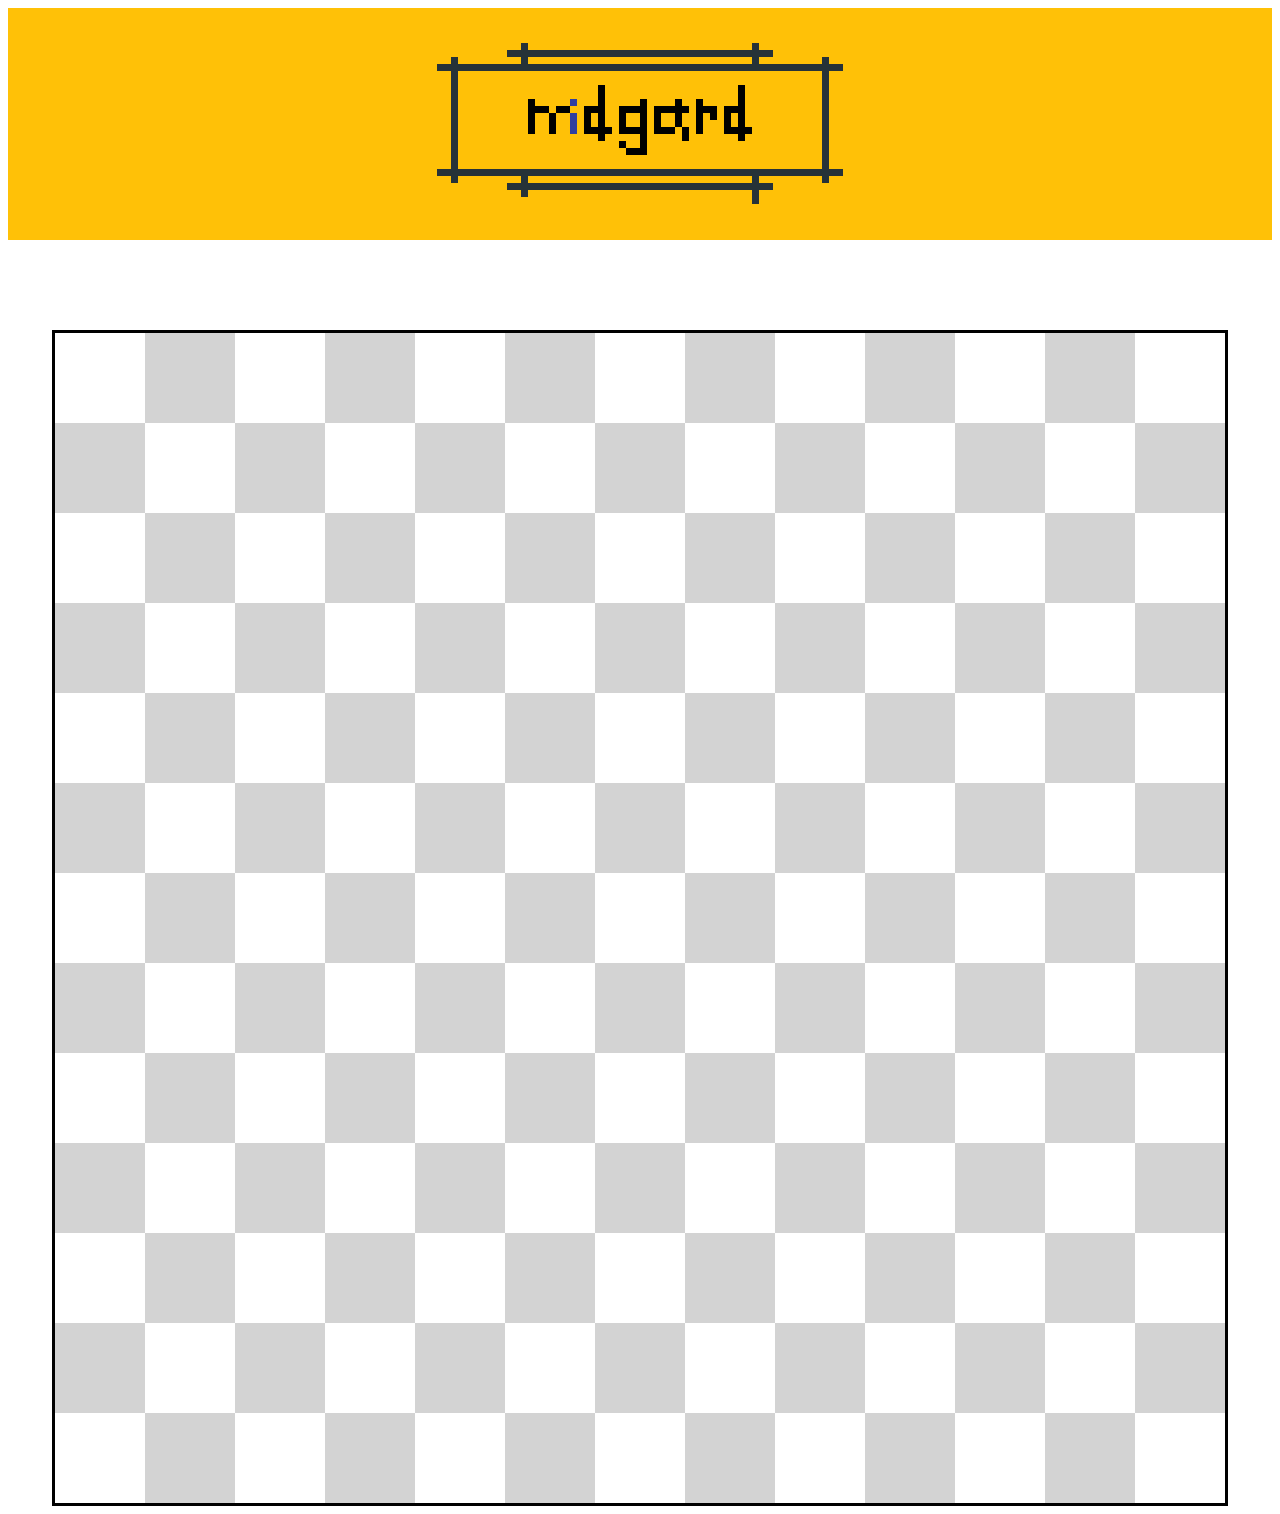
<file: nowagra.html>
<!DOCTYPE html>
<html lang="pl">

<head>
    <meta charset="utf-8" />
    <title>Midgard</title>
    <meta name="description"
        content="Witaj w Midgardzie, poprowadź swoje królestwo, odkrywaj nowe krainy, prowadź wojny i rozwijaj technologie." />
    <meta name="keywords" content="game, pomodoro, trial, simply, castome" />
    <meta http-equiv="x-UA-Compatible" content="IE=edg,chrome=1" />
    <link rel="stylesheet" href="style.css" type="text/css" />
    <link rel="icon" type="image/png" href="img/logo.jpg" alt="Midgard">
</head>

<body>
    <header id="topbar">
        <a href="index.html" title="meni">
            <img src="img/midgar.jpg" width="1050" high="224" /></a>
    </header>
    <div class="szachwnica">
        <div></div>
        <div></div>
        <div></div>
        <div></div>
        <div></div>
        <div></div>
        <div></div>
        <div></div>
        <div></div>
        <div></div>
        <div></div>
        <div></div>
        <div></div>
        <div></div>
        <div></div>
        <div></div>
        <div></div>
        <div></div>
        <div></div>
        <div></div>
        <div></div>
        <div></div>
        <div></div>
        <div></div>
        <div></div>
        <div></div>
        <div></div>
        <div></div>
        <div></div>
        <div></div>
        <div></div>
        <div></div>
        <div></div>
        <div></div>
        <div></div>
        <div></div>
        <div></div>
        <div></div>
        <div></div>
        <div></div>
        <div></div>
        <div></div>
        <div></div>
        <div></div>
        <div></div>
        <div></div>
        <div></div>
        <div></div>
        <div></div>
        <div></div>
        <div></div>
        <div></div>
        <div></div>
        <div></div>
        <div></div>
        <div></div>
        <div></div>
        <div></div>
        <div></div>
        <div></div>
        <div></div>
        <div></div>
        <div></div>
        <div></div>
        <div></div>
        <div></div>
        <div></div>
        <div></div>
        <div></div>
        <div></div>
        <div></div>
        <div></div>
        <div></div>
        <div></div>
        <div></div>
        <div></div>
        <div></div>
        <div></div>
        <div></div>
        <div></div>
        <div></div>
        <div></div>
        <div></div>
        <div></div>
        <div></div>
        <div></div>
        <div></div>
        <div></div>
        <div></div>
        <div></div>
        <div></div>
        <div></div>
        <div></div>
        <div></div>
        <div></div>
        <div></div>
        <div></div>
        <div></div>
        <div></div>
        <div></div>
        <div></div>
        <div></div>
        <div></div>
        <div></div>
        <div></div>
        <div></div>
        <div></div>
        <div></div>
        <div></div>
        <div></div>
        <div></div>
        <div></div>
        <div></div>
        <div></div>
        <div></div>
        <div></div>
        <div></div>
        <div></div>
        <div></div>
        <div></div>
        <div></div>
        <div></div>
        <div></div>
        <div></div>
        <div></div>
        <div></div>
        <div></div>
        <div></div>
        <div></div>
        <div></div>
        <div></div>
        <div></div>
        <div></div>
        <div></div>
        <div></div>
        <div></div>
        <div></div>
        <div></div>
        <div></div>
        <div></div>
        <div></div>
        <div></div>
        <div></div>
        <div></div>
        <div></div>
        <div></div>
        <div></div>
        <div></div>
        <div></div>
        <div></div>
        <div></div>
        <div></div>
        <div></div>
        <div></div>
        <div></div>
        <div></div>
        <div></div>
        <div></div>
        <div></div>
        <div></div>
        <div></div>
        <div></div>
        <div></div>
        <div></div>
        <div></div>
        <div></div>
        <div></div>
        <div></div>
        <div></div>
    </div>
</body>

</html>
</file>
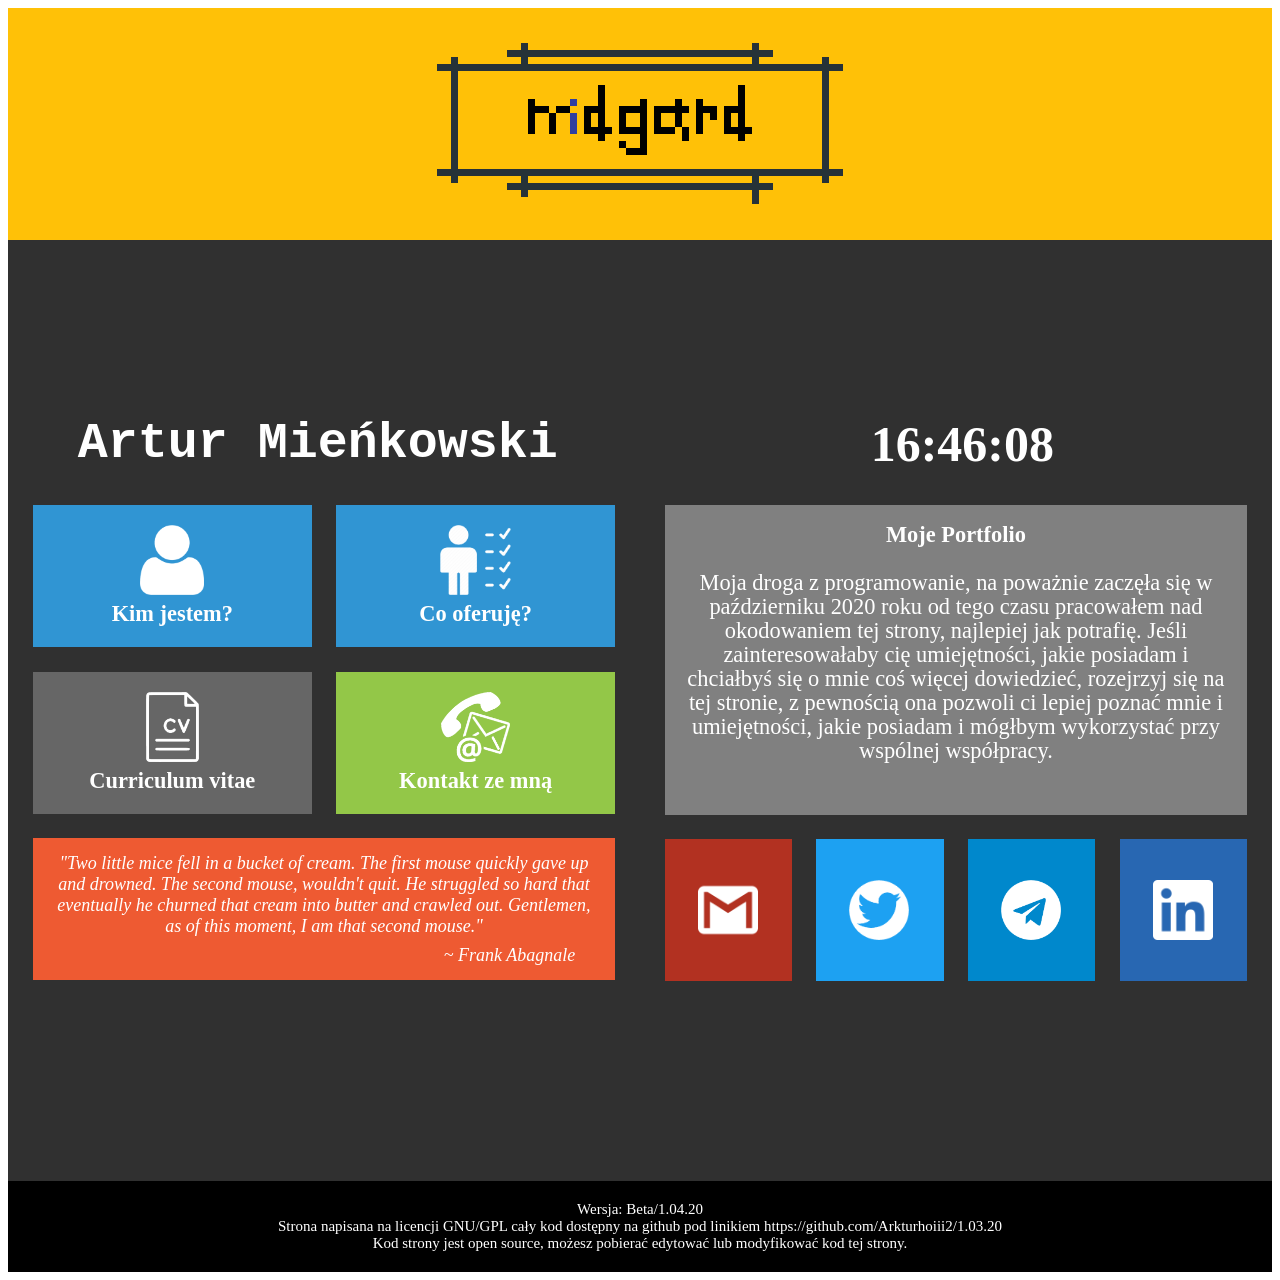
<file: oautorze.html>
<!DOCTYPE html>
<html lang="pl">

<head>
    <meta charset="utf-8" />
    <title>Midgard</title>
    <meta name="description"
        content="Witaj w Midgardzie, poprowadź swoje królestwo, odkrywaj nowe krainy, prowadź wojny i rozwijaj technologie." />
    <meta name="keywords" content="game, pomodoro, trial, simply, castome" />
    <meta http-equiv="x-UA-Compatible" content="IE=edg,chrome=1" />
    <link rel="stylesheet" href="style.css" type="text/css" />
    <link rel="icon" type="image/png" href="img/logo.jpg" alt="Midgard" />
    <script type="text/javascript" src="timeronly.js"></script>
    <script type="text/javascript" src="kopiuj.js"></script>
</head>

<body onload="odswiezanie();">
    <header id="topbar">
        <a href="index.html" title="meni" ;>
            <img src="img/midgar.jpg" width="1050" high="224" ; /></a>
    </header>
    <article id="oautorze"
        style="color: black; font-family: -apple-system, BlinkMacSystemFont, 'Segoe UI', Roboto, Oxygen, Ubuntu, Cantarell, 'Open Sans', 'Helvetica;">
        <div class="przerwablack"></div>
        <div id="container" ;>
            <div class="rectangle" ;>
                <div id="logo" ;>Artur Mieńkowski</div>
                <div id="zegar2" ;>
                    <div id="zegareko">
                        <script type="text/javascript"></script>
                    </div>
                </div>
                <div class="clear" ;></div>
            </div>
            <div class="square" ;>
                <div class="title1" ;>
                    <a href="kimjestem.html" class="titlelink">
                        <img src="png/user.png" style="height: 70px; wight: 60px; margin-top: 20px;" /><br /><b>Kim
                            jestem?</b>
                    </a>
                </div>
                <div class="title1" ;>
                    <a href="cooferuje.html" class="titlelink">
                        <img src="png/oferta.png" style="height: 70px; wight: 60px; margin-top: 20px;" /><br /><b>Co
                            oferuję?</b>
                    </a>
                </div>
                <div id="title2" ;>
                    <a href="cv.html" class="titlelink">
                        <img src="png/cv.png" style="height: 70px; wight: 60px; margin-top: 20px;" /><br /><b>Curriculum
                            vitae</b>
                    </a>
                </div>
                <div id="title3" ;>
                    <a href="kontakt.html" class="titlelink">
                        <img src="png/contact.png"
                            style="height: 70px; wight: 60px; margin-top: 20px;" /><br /><b>Kontakt ze mną</b>
                    </a>
                </div>
                <div id="title4" ;>
                    <p id="cytat"><i>"Two little mice fell in a bucket of cream. The first mouse quickly gave up and
                            drowned. The second mouse, wouldn't quit. He struggled so hard that eventually he churned
                            that cream into butter and crawled out. Gentlemen, as of this moment, I am that second
                            mouse." </i></p><i>
                        <p id="cytat1">~ Frank Abagnale</p>
                    </i>
                </div>
            </div>
            <div class="square" ;>
                <div id="title5" ;>
                    <b>Moje Portfolio</b><br /><br />
                    Moja droga z programowanie, na poważnie zaczęła się w październiku 2020 roku od tego czasu
                    pracowałem nad okodowaniem tej strony, najlepiej jak potrafię. Jeśli zainteresowałaby cię
                    umiejętności, jakie posiadam i chciałbyś się o mnie coś więcej dowiedzieć, rozejrzyj się na tej
                    stronie, z pewnością ona pozwoli ci lepiej poznać mnie i umiejętności, jakie posiadam i mógłbym
                    wykorzystać przy wspólnej współpracy.
                </div>
                <div id="ikongm" ;>
                    <a onclick="copy()">
                        <img src="png/gmail.png" style="height: 60px; wight: 70px; padding: 41px 33px" />
                    </a>
                </div>
                <div id="ikontw" ;>
                    <a href="https://twitter.com/home?ref_src=twsrc%5Etfw" data-show-count="false" target="_blank">
                        <img src="png/twiter.png" style="height: 60px; wight: 70px; padding: 41px 33px" />
                    </a>
                </div>
                <div id="ikontl" ;>
                    <a onclick="copytl()">
                        <img src="png/tellegram.png" style="height: 60px; wight: 70px; padding: 41px 33px;" />
                    </a>
                </div>
                <div id="ikonin" ;>
                    <a href="https://www.linkedin.com/in/spek-game-5569291ba/" class="titlelink" target="_blank">
                        <img src="png/linkedin.png" style="height: 60px; wight: 70px; padding: 41px 33px; " />
                    </a>
                </div>
            </div>
            <div class="clear" ;></div>
            <div class="rectangle" ;></div>
        </div>
        <div class="przerwablack" ;></div>
    </article>
    <div id="przerwablack"></div>
    <footer id="footer">
        Wersja: Beta/1.04.20<br />
        Strona napisana na licencji GNU/GPL cały kod dostępny na github pod linikiem <a
            href="https://github.com/Arkturhoiii2/Arkturhoiii2.01.github.io/tree/Arkturhoiii2-patch-1" target="_blank"
            class="linkc">https://github.com/Arkturhoiii2/1.03.20</a><br />
        Kod strony jest open source, możesz pobierać edytować lub modyfikować kod tej strony.
    </footer>
</body>

<html>
</file>
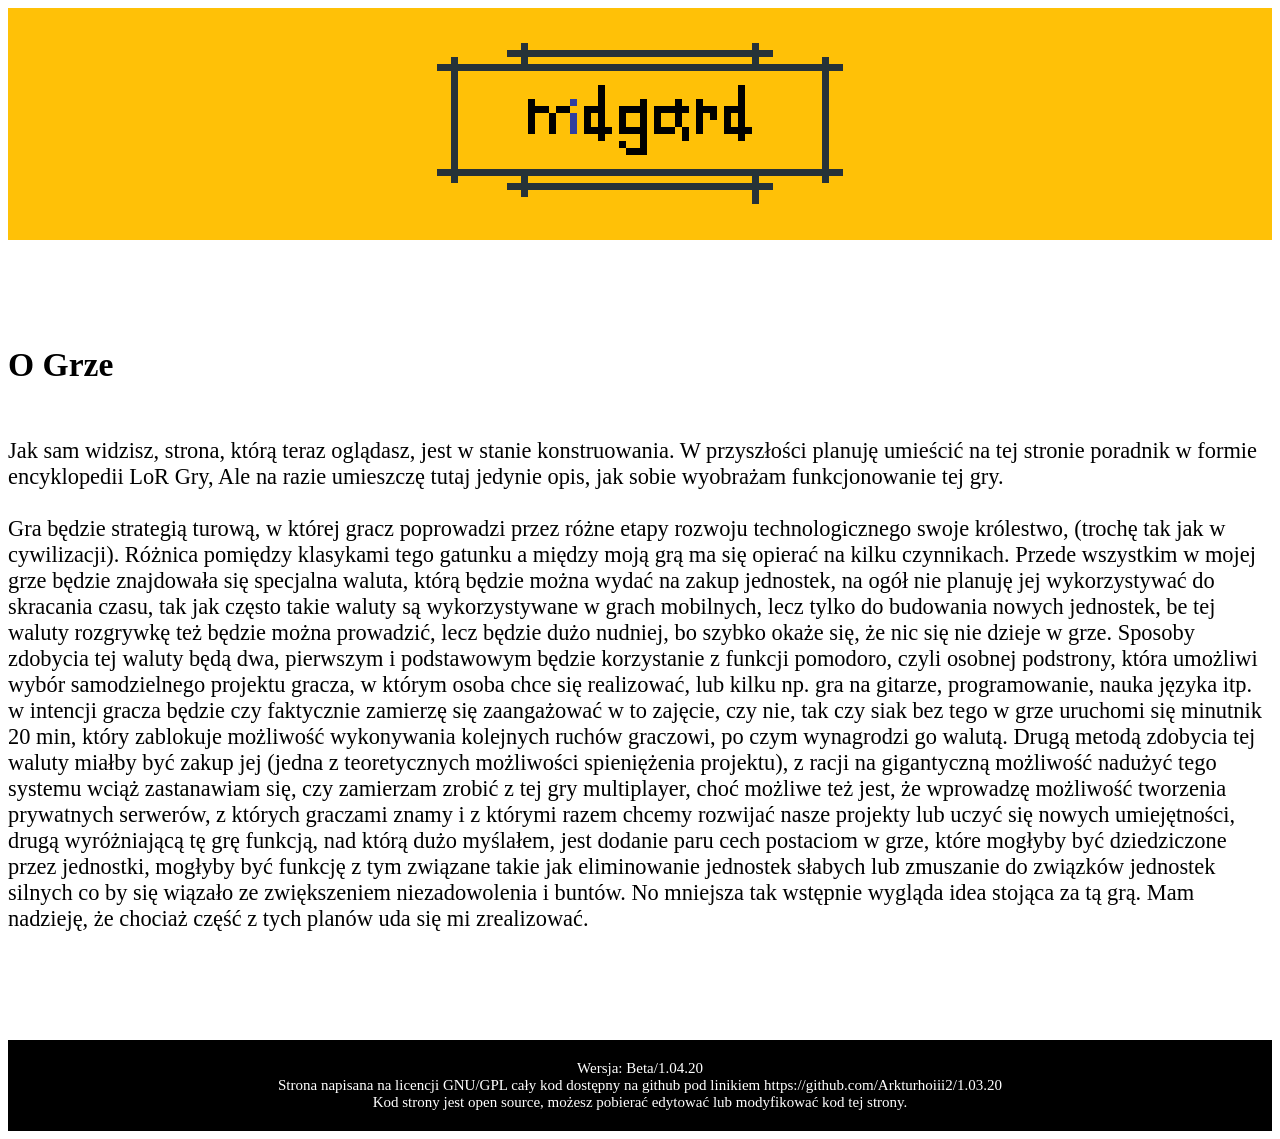
<file: ogrze.html>
<!DOCTYPE html>
<html lang="pl">

<head>
    <meta charset="utf-8" />
    <title>Midgard</title>
    <meta name="description"
        content="Witaj w Midgardzie, poprowadź swoje królestwo, odkrywaj nowe krainy, prowadź wojny i rozwijaj technologie." />
    <meta name="keywords" content="game, pomodoro, trial, simply, castome" />
    <meta http-equiv="x-UA-Compatible" content="IE=edg,chrome=1" />
    <link rel="stylesheet" href="style.css" type="text/css" />
    <link rel="icon" type="image/png" href="img/logo.jpg" alt="Midgard" />
</head>

<body>
    <header id="topbar">
        <a href="index.html" title="meni">
            <img src="img/midgar.jpg" width="1050" high="224" />
        </a>
    </header>

    <article id="ogrze"
        style=" color: black; height: 800px; font-family: -apple-system, BlinkMacSystemFont, 'Segoe UI', Roboto, Oxygen, Ubuntu, Cantarell, 'Open Sans', 'Helvetica; ">
        <br /><br /><br />
        <h1>O Grze</h1><br />
        Jak sam widzisz, strona, którą teraz oglądasz, jest w stanie konstruowania. W przyszłości planuję umieścić na
        tej
        stronie poradnik w formie encyklopedii LoR Gry, Ale na razie umieszczę tutaj jedynie opis, jak sobie wyobrażam
        funkcjonowanie tej gry.
        <br /><br />
        Gra będzie strategią turową, w której gracz poprowadzi przez różne etapy rozwoju technologicznego swoje
        królestwo,
        (trochę tak jak w cywilizacji). Różnica pomiędzy klasykami tego gatunku a między moją grą ma się opierać na
        kilku
        czynnikach. Przede wszystkim w mojej grze będzie znajdowała się specjalna waluta, którą będzie można wydać na
        zakup
        jednostek, na ogół nie planuję jej wykorzystywać do skracania czasu, tak jak często takie waluty są
        wykorzystywane w
        grach mobilnych, lecz tylko do budowania nowych jednostek, be tej waluty rozgrywkę też będzie można prowadzić,
        lecz
        będzie dużo nudniej, bo szybko okaże się, że nic się nie dzieje w grze. Sposoby zdobycia tej waluty będą dwa,
        pierwszym i podstawowym będzie korzystanie z funkcji pomodoro, czyli osobnej podstrony, która umożliwi wybór
        samodzielnego projektu gracza, w którym osoba chce się realizować, lub kilku np. gra na gitarze, programowanie,
        nauka języka itp. w intencji gracza będzie czy faktycznie zamierzę się zaangażować w to zajęcie, czy nie, tak
        czy
        siak bez tego w grze uruchomi się minutnik 20 min, który zablokuje możliwość wykonywania kolejnych ruchów
        graczowi,
        po czym wynagrodzi go walutą. Drugą metodą zdobycia tej waluty miałby być zakup jej (jedna z teoretycznych
        możliwości spieniężenia projektu), z racji na gigantyczną możliwość nadużyć tego systemu wciąż zastanawiam się,
        czy
        zamierzam zrobić z tej gry multiplayer, choć możliwe też jest, że wprowadzę możliwość tworzenia prywatnych
        serwerów,
        z których graczami znamy i z którymi razem chcemy rozwijać nasze projekty lub uczyć się nowych umiejętności,
        drugą
        wyróżniającą tę grę funkcją, nad którą dużo myślałem, jest dodanie paru cech postaciom w grze, które mogłyby być
        dziedziczone przez jednostki, mogłyby być funkcję z tym związane takie jak eliminowanie jednostek słabych lub
        zmuszanie do związków jednostek silnych co by się wiązało ze zwiększeniem niezadowolenia i buntów. No mniejsza
        tak
        wstępnie wygląda idea stojąca za tą grą. Mam nadzieję, że chociaż część z tych planów uda się mi zrealizować.
    </article>
    <footer id="footer">
        Wersja: Beta/1.04.20<br />
        Strona napisana na licencji GNU/GPL cały kod dostępny na github pod linikiem <a
            href="https://github.com/Arkturhoiii2/Arkturhoiii2.01.github.io/tree/Arkturhoiii2-patch-1" target="_blank"
            class="linkc">https://github.com/Arkturhoiii2/1.03.20</a><br />
        Kod strony jest open source, możesz pobierać edytować lub modyfikować kod tej strony.
    </footer>
</body>

</html>
</file>
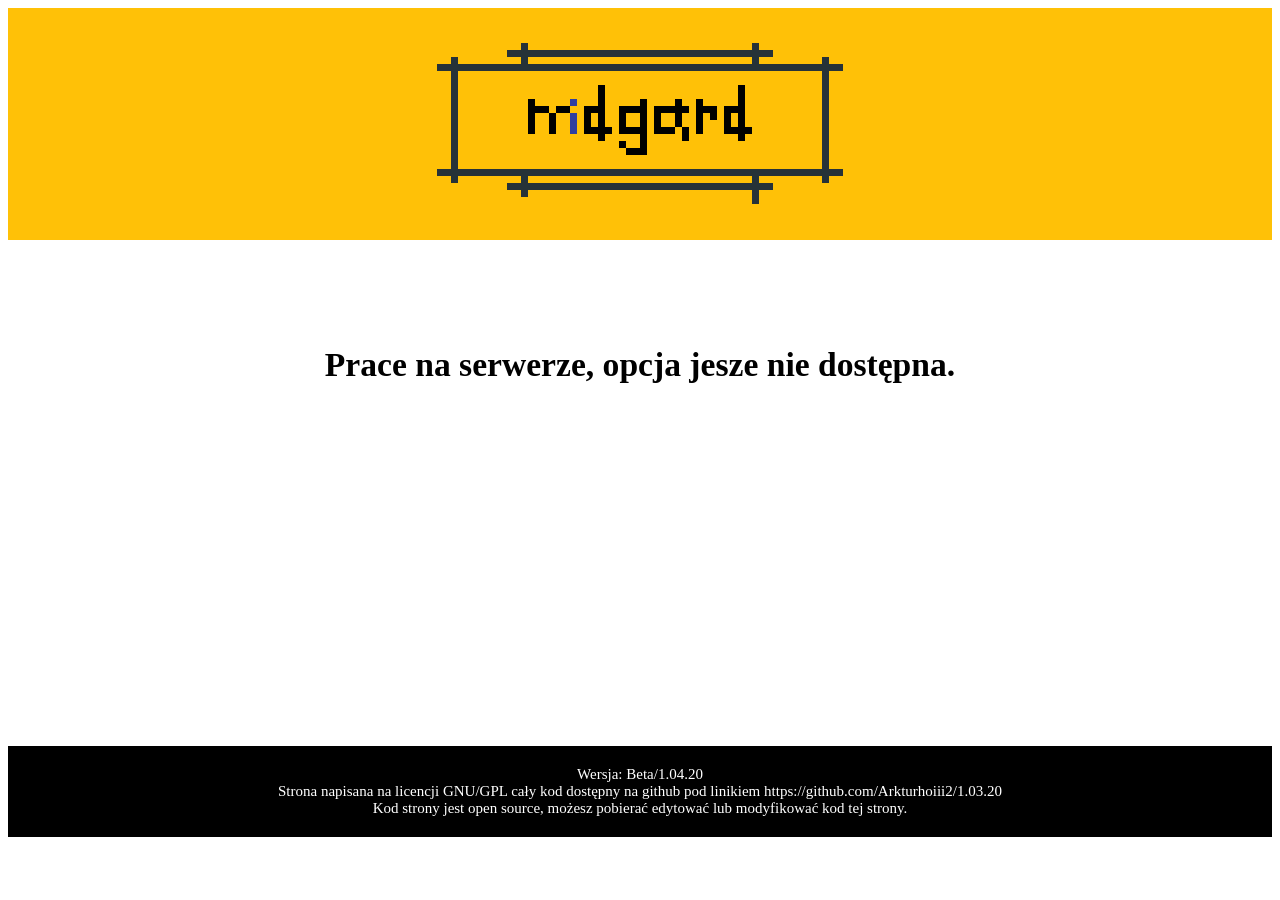
<file: opcje.html>
<!DOCTYPE html>
<html lang="pl">

<head>
    <meta charset="utf-8" />
    <title>Midgard</title>
    <meta name="description"
        content="Witaj w Midgardzie, poprowadź swoje królestwo, odkrywaj nowe krainy, prowadź wojny i rozwijaj technologie." />
    <meta name="keywords" content="game, pomodoro, trial, simply, castome" />
    <meta http-equiv="x-UA-Compatible" content="IE=edg,chrome=1" />
    <link rel="stylesheet" href="style.css" type="text/css" />
    <link rel="icon" type="image/png" href="img/logo.jpg" alt="Midgard" />
</head>

<body>
    <header id="topbar">
        <a href="index.html" title="meni">
            <img src="img/midgar.jpg" width="1050" high="224" /></a>
    </header>
    <br /><br /><br />
    <article style="color: black; text-align: center; height: 400px;">
        <h1>Prace na serwerze, opcja jesze nie dostępna.</h1>
    </article>
    <footer id="footer">
        Wersja: Beta/1.04.20<br />
        Strona napisana na licencji GNU/GPL cały kod dostępny na github pod linikiem <a
            href="https://github.com/Arkturhoiii2/Arkturhoiii2.01.github.io/tree/Arkturhoiii2-patch-1" target="_blank"
            class="linkc">https://github.com/Arkturhoiii2/1.03.20</a><br />
        Kod strony jest open source, możesz pobierać edytować lub modyfikować kod tej strony.
    </footer>
</body>

</html>
</file>
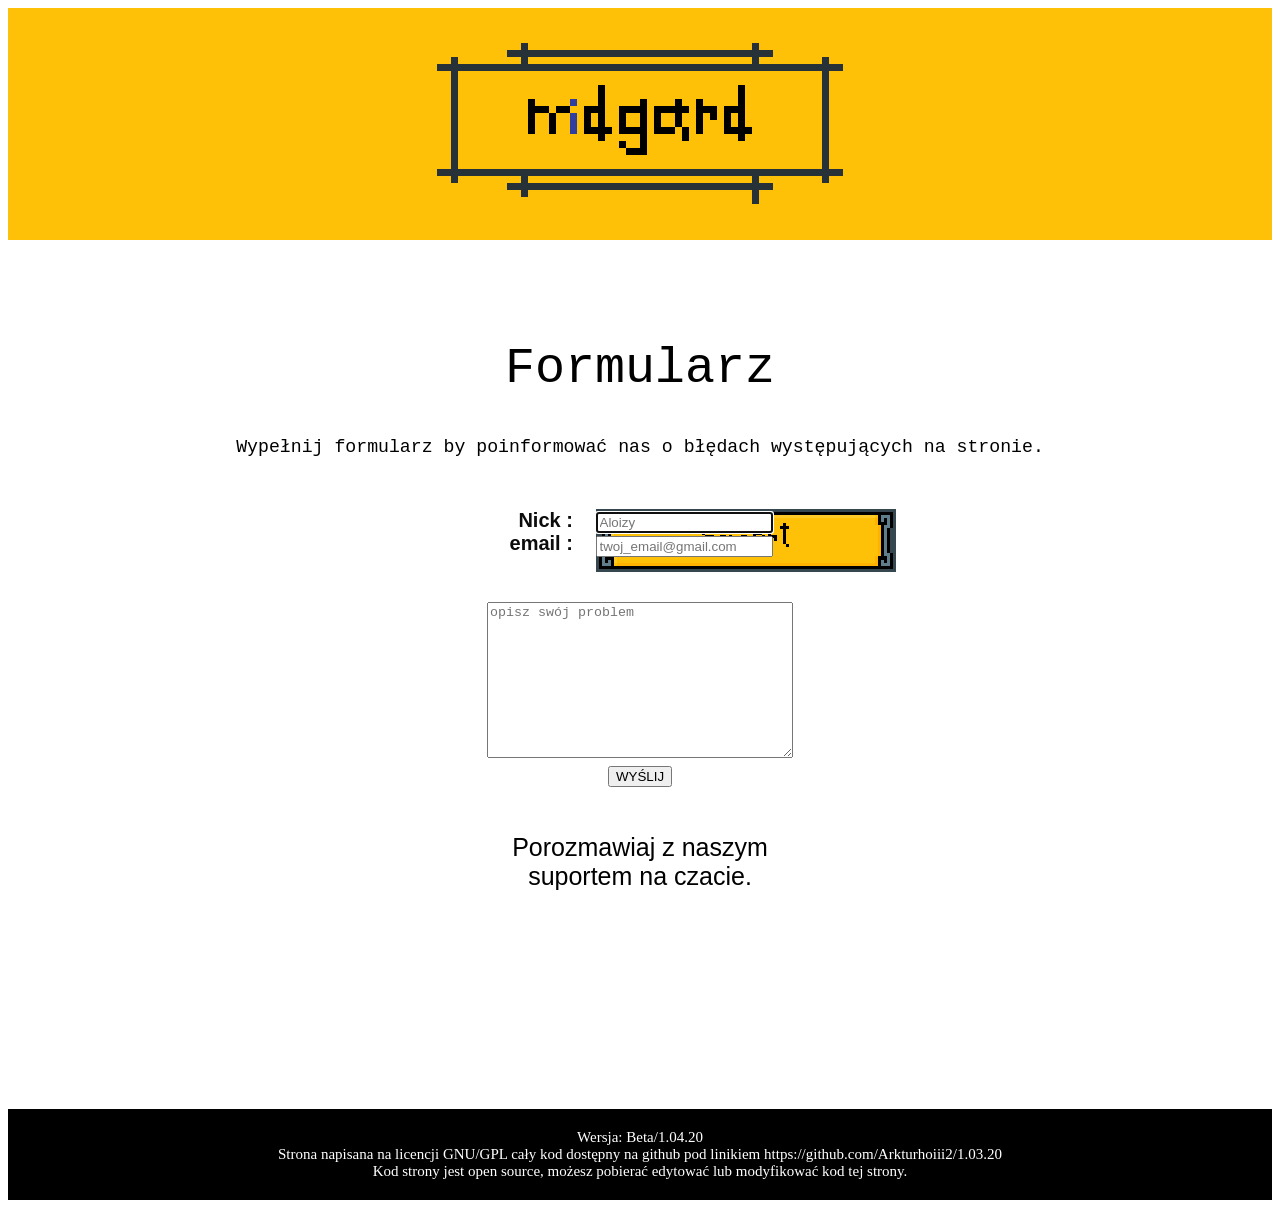
<file: support.html>
<!DOCTYPE html>
<html lang="pl">

<head>
    <meta charset="utf-8" />
    <title>Midgard</title>
    <meta name="description"
        content="Witaj w Midgardzie, poprowadź swoje królestwo, odkrywaj nowe krainy, prowadź wojny i rozwijaj technologie." />
    <meta name="keywords" content="game, pomodoro, trial, simply, castome" />
    <meta http-equiv="x-UA-Compatible" content="IE=edg,chrome=1" />
    <link rel="stylesheet" href="style.css" type="text/css" />
    <link rel="icon" type="image/png" href="img/logo.jpg" alt="Midgard" />
</head>

<body>
    <header id="topbar">
        <a href="index.html" title="meni">
            <img src="img/midgar.jpg" width="1050" high="224" /></a>
    </header>
    <div id="blog1" ;>Formularz </div>
    <div id="blogtitle1" ;>Wypełnij formularz by poinformować nas o błędach występujących na stronie.</div><br /><br />
    <article id="blogtext5" ;>
        <div id="suport1"><b>Nick :<br />email :</b>
        </div>
        <div id="suport2">
            <input name="name" type="text" placeholder="Aloizy" autofocus required /><br />
            <input name="email" type="text" placeholder="twoj_email@gmail.com" required /><br />
        </div>
        <div id="suport3">
            <textarea name="message" type="text" id="message" placeholder="opisz swój problem"></textarea><br />
            <input type="submit" value="WYŚLIJ" class="submit"
                onclick="alert('Opcja tymczasowo niedostępna');" /><br /><br />
        </div>
        <div> <br /><a href="https://www.cleverbot.com/" target="_blank" class="linkb">Porozmawiaj z naszym
                <br />suportem na
                czacie.</a>
        </div>
    </article>
    <footer id="footer">
        Wersja: Beta/1.04.20<br />
        Strona napisana na licencji GNU/GPL cały kod dostępny na github pod linikiem <a
            href="https://github.com/Arkturhoiii2/Arkturhoiii2.01.github.io/tree/Arkturhoiii2-patch-1" target="_blank"
            class="linkc">https://github.com/Arkturhoiii2/1.03.20</a><br />
        Kod strony jest open source, możesz pobierać edytować lub modyfikować kod tej strony.
    </footer>
</body>

</html>
</file>
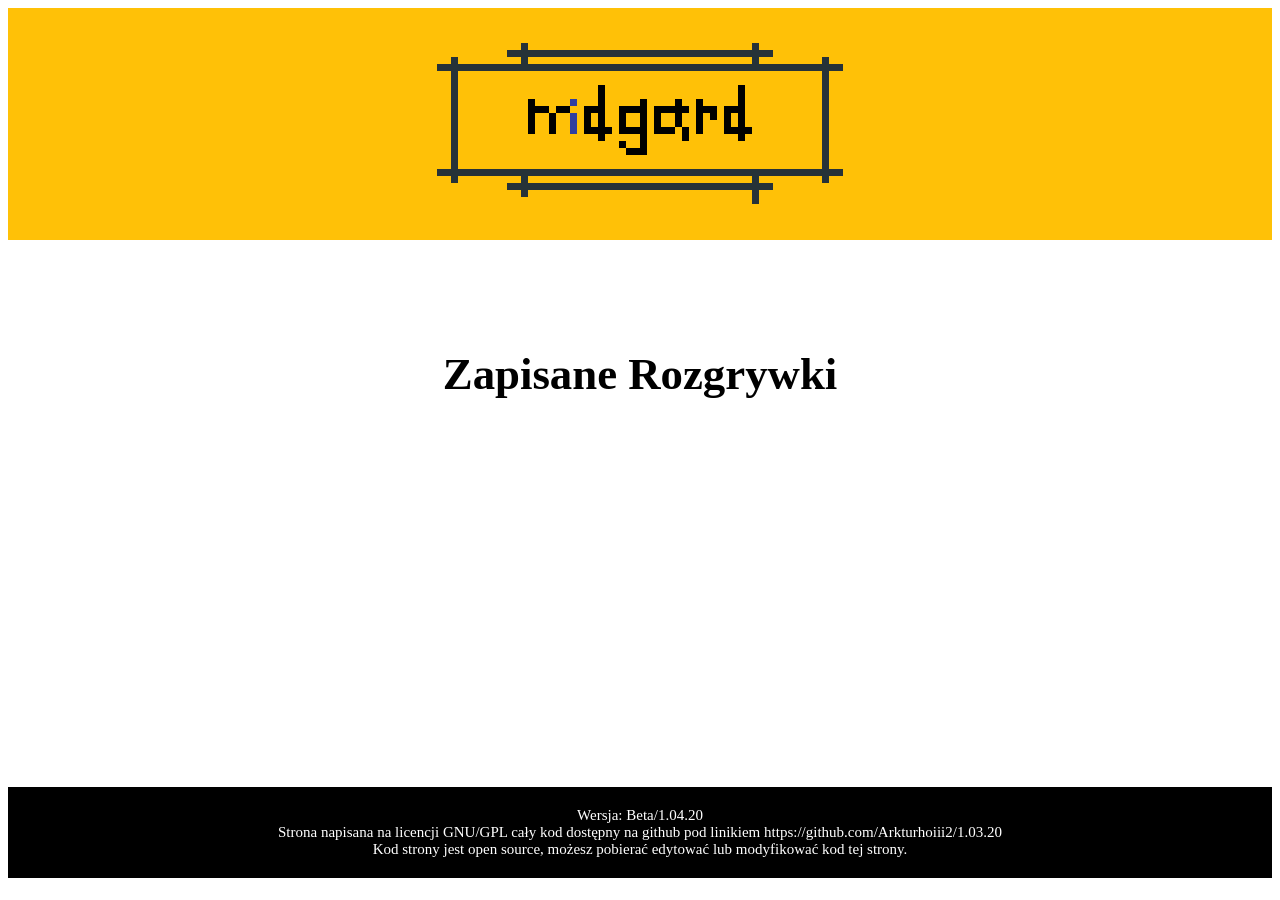
<file: wczytajgre.html>
<!DOCTYPE html>
<html lang="pl">

<head>
    <meta charset="utf-8" />
    <title>Midgard</title>
    <meta name="description"
        content="Witaj w Midgardzie, poprowadź swoje królestwo, odkrywaj nowe krainy, prowadź wojny i rozwijaj technologie." />
    <meta name="keywords" content="game, pomodoro, trial, simply, castome" />
    <meta http-equiv="x-UA-Compatible" content="IE=edg,chrome=1" />
    <link rel="stylesheet" href="style.css" type="text/css" />
    <link rel="icon" type="image/png" href="img/logo.jpg" alt="Midgard" />
</head>

<body>
    <header id="topbar">
        <a href="index.html" title="meni">
            <img src="img/midgar.jpg" width="1050" high="224" /></a>
    </header>
    <br /><br /><br />
    <div style="color: black; text-align: center;">
        <h1>Zapisane Rozgrywki</h1><br /><br />
    </div>
    <div id="wczytajgre">
        <ol>
            <li>Wczytaj Grę....................................................................</li>
            <li>Wczytaj Grę....................................................................</li>
            <li>Wczytaj Grę....................................................................</li>
            <li>Wczytaj Grę....................................................................</li>
            <li>Wczytaj Grę....................................................................</li>
            <li>Wczytaj Grę....................................................................</li>
            <li>Wczytaj Grę....................................................................</li>
            <li>Wczytaj Grę....................................................................</li>
            <li>Wczytaj Grę....................................................................</li>
            <li>Wczytaj Grę....................................................................</li>
        </ol>
    </div>
    <footer id="footer">
        Wersja: Beta/1.04.20<br />
        Strona napisana na licencji GNU/GPL cały kod dostępny na github pod linikiem <a
            href="https://github.com/Arkturhoiii2/Arkturhoiii2.01.github.io/tree/Arkturhoiii2-patch-1" target="_blank"
            class="linkc">https://github.com/Arkturhoiii2/1.03.20</a><br />
        Kod strony jest open source, możesz pobierać edytować lub modyfikować kod tej strony.
    </footer>
</body>

</html>
</file>
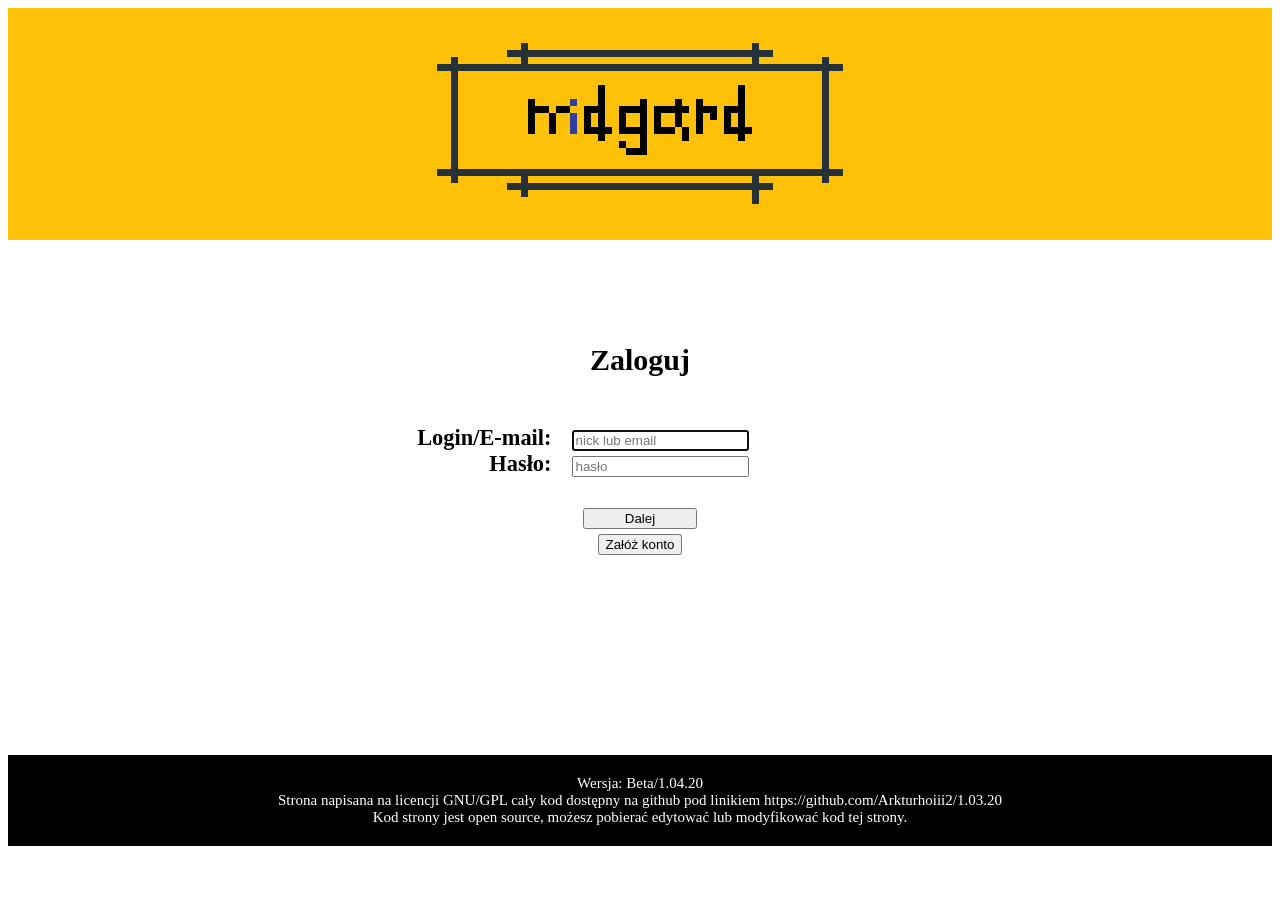
<file: zaloguj.html>
<!DOCTYPE html>
<html lang="pl">

<head>
    <meta charset="utf-8" />
    <title>Midgard</title>
    <meta name="description"
        content="Witaj w Midgardzie, poprowadź swoje królestwo, odkrywaj nowe krainy, prowadź wojny i rozwijaj technologie." />
    <meta name="keywords" content="game, pomodoro, trial, simply, castome" />
    <meta http-equiv="x-UA-Compatible" content="IE=edg,chrome=1" />
    <link rel="stylesheet" href="style.css" type="text/css" />
    <link rel="icon" type="image/png" href="img/logo.jpg" alt="Midgard" />
</head>

<body>
    <header id="topbar">
        <a href="index.html" title="meni">
            <img src="img/midgar.jpg" width="1050" high="224" /></a>
    </header>
    <br /><br /><br />
    <div id="zalorzkonto" ;>
        <h2>Zaloguj</h2><br />
    </div>
    <form>
        <div id="konto1" style="color: black;">
            <label><b>Login/E-mail:</b></label><br />
            <label><b>Hasło:</b></label>
        </div>
        </div>
        <div id="konto2" ;>
            <input type="text" name="username" placeholder="nick lub email" autofocus required /><br />
            <input type="password" name="password" placeholder="hasło" required /><br /><br />
        </div>
        <div id="konto3" align="center ">
            <input type="submit" value="         Dalej         "
                onclick="alert('Nie ma takiego konta, najpierw załóż konto')" /><br />
            <href src="zarejestrujsie.html">
                <input type="button" ; value="Załóż konto" ; onclick="window.location.href = 'zarejestrujsie.html'" />
            </href>
        </div>
    </form>
    <div style="height: 200px;">
    </div>
    <footer id="footer">
        Wersja: Beta/1.04.20<br />
        Strona napisana na licencji GNU/GPL cały kod dostępny na github pod linikiem <a
            href="https://github.com/Arkturhoiii2/Arkturhoiii2.01.github.io/tree/Arkturhoiii2-patch-1" target="_blank"
            class="linkc">https://github.com/Arkturhoiii2/1.03.20</a><br />
        Kod strony jest open source, możesz pobierać edytować lub modyfikować kod tej strony.
    </footer>
</body>

</html>
</file>
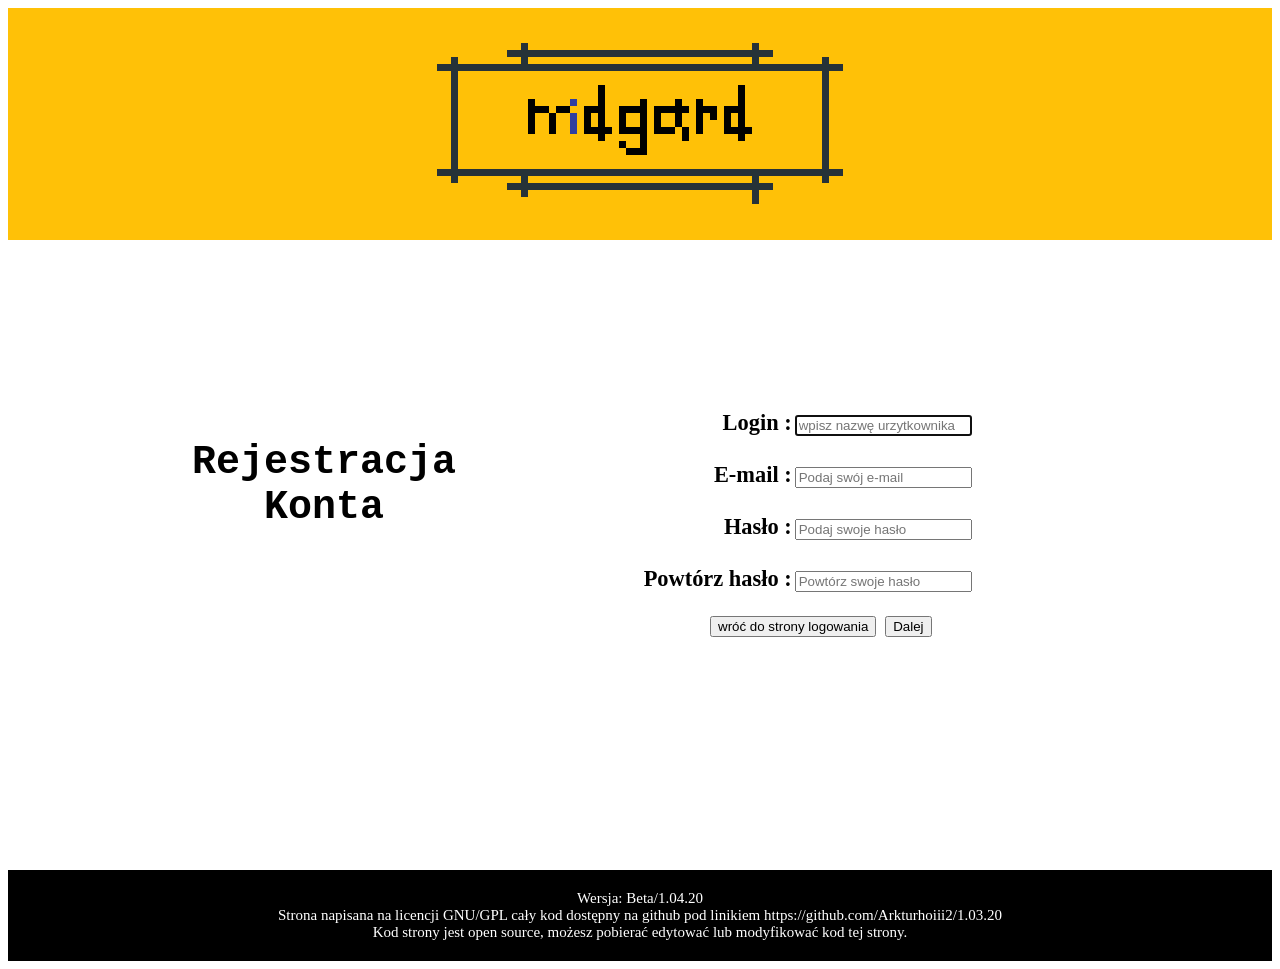
<file: zarejestrujsie.html>
<!DOCTYPE html>
<html lang="pl">

<head>
    <meta charset="utf-8" />
    <title>Midgard</title>
    <meta name="description"
        content="Witaj w Midgardzie, poprowadź swoje królestwo, odkrywaj nowe krainy, prowadź wojny i rozwijaj technologie." />
    <meta name="keywords" content="game, pomodoro, trial, simply, castome" />
    <meta http-equiv="x-UA-Compatible" content="IE=edg,chrome=1" />
    <link rel="stylesheet" href="style.css" type="text/css" />
    <link rel="icon" type="image/png" href="img/logo.jpg" alt="Midgard" />
</head>

<body>
    <header id="topbar">
        <a href="index.html" title="meni">
            <img src="img/midgar.jpg" width="1050" high="224" /></a>
    </header>
    <article id="rejestracja0">
        <div id="rejestracja">
            <b>Rejestracja<br />
                Konta</b>
        </div>
        <div id="rejestracja1"><b>
                <label>Login :</label><br /><br />
                <label>E-mail :</label><br /><br />
                <label>Hasło :</label><br /><br />
                <label>Powtórz hasło :</label></b><br />
        </div>
        <div id="rejestracja2">
            <input type="text" name="username" placeholder="wpisz nazwę urzytkownika" autofocus required /><br /><br />
            <input type="email" name="email" placeholder="Podaj swój e-mail" /><br /><br />
            <input type="password" name="password" placeholder="Podaj swoje hasło" /><br /><br />
            <input type="password" name="password" placeholder="Powtórz swoje hasło" />
        </div>
        <div id="rejestracja3">
            <input type="button" value="wróć do strony logowania" onclick="window.location.href = 'zaloguj.html'" />
            <href src="nowagra.html">
                <input type="submit" value="Dalej" onclick="window.location.href = 'nowagra.html'" />
            </href>
        </div>
    </article>
    <footer id="footer">
        Wersja: Beta/1.04.20<br />
        Strona napisana na licencji GNU/GPL cały kod dostępny na github pod linikiem <a
            href="https://github.com/Arkturhoiii2/Arkturhoiii2.01.github.io/tree/Arkturhoiii2-patch-1" target="_blank"
            class="linkc">https://github.com/Arkturhoiii2/1.03.20</a><br />
        Kod strony jest open source, możesz pobierać edytować lub modyfikować kod tej strony.
    </footer>
</body>

</html>
</file>
<file: style.css>
body {
    background-color: white;
    font-family: Verdana;
    font-size: 140%;
    color: white;

}

#topbar {
    margin-left: auto;
    margin-right: auto;
    background-color: #ffc107;
    text-align: center;
    font-size: 35px;
    font-family: Verdana, Geneva, Tahoma, sans-serif;
}

#Stopka {
    font-size: 20px;
    font-family: Verdana, Geneva, Tahoma, sans-serif;
    text-align: center;
    margin-left: auto;
    margin-right: auto;
    background-color: yellow;

}

#footer {
    background-color: black;
    color: white;
    text-align: center;
    font-size: 15px;
    margin-left: auto;
    margin-right: auto;
    font-family: Verdana;
    padding: 20px;
    clear: both;
}

#blog {
    padding-top: 100px;
    font-size: 50px;
    font-family: monospace;
    text-align: center;
    margin-left: auto;
    margin-right: auto;
    color: black;
    padding-right: 250px;
    background-color: white;
}

#blogtitle {
    font-size: 40x;
    font-family: monospace;
    text-align: center;
    margin-left: auto;
    margin-right: auto;
    padding-top: 40px;
    color: black;
    padding-right: 263px
}

.background {
    background-color: white;
    height: 1700px;
}

#blogtext {
    color: rgb(12, 12, 12);
    font-family: -apple-system, BlinkMacSystemFont, 'Segoe UI', Roboto, Oxygen, Ubuntu, Cantarell, 'Open Sans', 'Helvetica Neue', sans-serif;
    font-size: 20px;
    font-weight: 300;
    float: left;
    width: 75%;
    background-color: white;
    height: 600px;
    text-align: center;
    margin-left: 60px;
}

#blogtext1 {
    color: rgb(12, 12, 12);
    font-family: -apple-system, BlinkMacSystemFont, 'Segoe UI', Roboto, Oxygen, Ubuntu, Cantarell, 'Open Sans', 'Helvetica Neue', sans-serif;
    font-size: 20px;
    font-weight: 300;
    float: left;
    width: 80%;
    background-color: white;
    height: 600px;
    text-align: center;
}

#blogmenu {
    color: black;
    float: left;
    text-align: center;
    width: 20%;
    background-color: whitesmoke;
    height: 600px;
    text-align: center;
}

#zegartitle {
    color: black;
    background-color: white;
    height: 600px;
    width: 1000px;
    text-align: center;
    font-family: -apple-system, BlinkMacSystemFont, 'Segoe UI', Roboto, Oxygen, Ubuntu, Cantarell, 'Open Sans', 'Helvetica Neue', sans-serif;
    float: left;
}

#zegar {
    float: left;

}

#blogdziennik {
    color: rgb(12, 12, 12);
    font-family: -apple-system, BlinkMacSystemFont, 'Segoe UI', Roboto, Oxygen, Ubuntu, Cantarell, 'Open Sans', 'Helvetica Neue', sans-serif;
    font-size: 20px;
    font-weight: 300;
    float: left;
    width: 70%;
    background-color: white;
    height: auto;
    margin-left: 60px;
    margin-right: 60px;
}

#zalorzkonto {
    color: black;
    text-align: center;
    font-size: 20px;

}

#blogtext2 {
    color: rgb(12, 12, 12);
    font-family: -apple-system, BlinkMacSystemFont, 'Segoe UI', Roboto, Oxygen, Ubuntu, Cantarell, 'Open Sans', 'Helvetica Neue', sans-serif;
    font-size: 20px;
    font-weight: 300;
    float: left;
    width: 75%;
    background-color: white;
    margin-left: 5%;
    height: 1500px;
    text-align: center;
}

#ogrze {
    font-weight: 300;
}

#slider1 {
    padding-top: 20px;
    padding-bottom: 20px;
    background-color: black;
}

#blogtext3 {
    color: rgb(12, 12, 12);
    font-family: -apple-system, BlinkMacSystemFont, 'Segoe UI', Roboto, Oxygen, Ubuntu, Cantarell, 'Open Sans', 'Helvetica Neue', sans-serif;
    font-size: 20px;
    font-weight: 300;
    float: left;
    width: 75%;
    background-color: white;
    height: auto;
    text-align: center;
    padding-top: 80px;
    margin-left: 5%;
}

#border {
    border: 3px;
    align-content: center;
}

table {
    width: 100%;
    font-size: 11px;
}

table,
th,
td {
    border: 2px solid #cecece;
    border-collapse: collapse;
    text-align: center;
    table-layout: fixed;
}

#suport1 {
    float: left;
    text-align: right;
    padding-right: 10px;
    margin-left: 34px;
}

#suport2 {
    float: left;
    width: 40%;
    text-align: left;
}

#suport3 {
    clear: both;
    padding-top: 30px;
}

#konto1 {
    float: left;
    text-align: right;
    width: 43%;
    padding-right: 20px;
}

#konto2 {
    float: left;
    text-align: center;
}

#konto3 {
    clear: both;
}

#blogtext4 {
    height: 1500px;
    color: rgb(12, 12, 12);
    font-family: -apple-system, BlinkMacSystemFont, 'Segoe UI', Roboto, Oxygen, Ubuntu, Cantarell, 'Open Sans', 'Helvetica Neue', sans-serif;
    font-size: 20px;
    font-weight: 300;
    width: 75%;
    background-color: white;
    padding-top: 80px;
    float: left;
    margin-left: 5%;
    text-align: center
}

.szachwnica {
    width: 1170px;
    border: 3px solid black;
    margin: 90px auto 0;
    height: 1170px;
}

.szachwnica div {
    float: left;
    width: 90px;
    height: 90px;
}

.szachwnica div:nth-child(even) {
    background-color: lightgray;
}

.szachwnica div:nth-child(odd) {
    background-color: white;
}

#html {
    float: left;
    width: 43%;
    text-align: right;
}

#html1 {
    float: left;
    padding-left: 10px;
}

#webstorage {
    clear: both;
    text-align: center;
}

#rejestracja {
    text-align: center;
    float: left;
    width: 50%;
    color: black;
    height: auto;
    font-size: 40px;
    padding-top: 200px;
    padding-bottom: 200px;
    font-family: monospace;

}

#rejestracja1 {
    width: 12%;
    color: black;
    float: left;
    text-align: right;
    padding-top: 170px;
    height: 170px;
}

#rejestracja2 {
    padding-left: 3px;
    width: 10%;
    color: black;
    float: left;
    text-align: left;
    padding-top: 170px;
    height: 170px;
}

#rejestracja3 {
    height: 100px;
    width: 30%;
    float: left;
    padding-top: 20px;
    padding-left: 70px;
    font-size: 35px;
    padding-bottom: 170px;

}

#rejestracja0 {
    height: auto;
}

.svgokna {
    position: center;
    width: 50%;
    float: left;
    background-color: white;
}

.svgokna2 {
    float: left;
    width: 38%;
    height: 200px;
    text-align: left;
    margin: 4% 4% 4% 4%;
    padding-left: 15px;
    border-left: 3px solid black;
    height: 30%;
    background-color: rgb(241, 241, 241);
}

.titlesvg {
    clear: both;
}

.okno {
    background-color: rgb(231, 233, 253);
    clear: both;
    border: 2px solid black
}

#okno1 {
    text-align: left;
    float: left;
}

#okno2 {
    float: left;
    width: 33%;
    height: 140px;
    text-align: left;
}

#okno3 {
    height: auto;
}

#okno4 {
    width: 26%;
    float: left;
    height: 140px;
}

.przerwa {
    height: 80px;
    clear: both;
}

.fill {
    background-image: url('http://source.unsplash.com/random/150x150');
    position: relative;
    height: 150px;
    width: 150px;
    top: 5px;
    left: 5px;
    cursor: pointer;
}

.empty {
    display: inline-block;
    height: 160px;
    width: 160px;
    margin: 10px;
    border: 3px black solid;
    background-color: linen;
}

.hold {
    border: solid lightgray 4px;
}

.hovered {
    background: f4f4f4;
    border-style: dashed;
}

.invisible {
    display: none;
}

#container {
    background-color: #303030;
    margin-left: auto;
    margin-right: auto;
    width: 100%;

}

.rectangle {
    background-color: #303030;
    padding: 1% 0% 1% 0%;
    width: 100%;
    height: auto;
}

#logo {
    padding: 1% 0% 1% 0%;
    background-color: #303030;
    height: 40px;
    float: left;
    width: 49%;
    font-family: monospace;
    color: white;
    text-align: center;
    font-size: 50px;
    font-weight: 600;
}

.clear {
    clear: both;
}

#zegar2 {
    padding: 1% 0% 1% 0%;
    text-align: center;
    float: left;
    height: 40px;
    background-color: #303030;
    width: 49%;
    font-size: 50px;
    margin-left: 2%;
    font-weight: 600;
    border: 1px;
    color: white
}

.title1 {
    height: 142px;
    margin: 2%;
    background-color: #3095d3;
    width: 46%;
    float: left;
    text-align: center;
    color: white;
}

.title1:hover {
    background-color: #2084c2;

}

#title2 {
    height: 142px;
    margin: 2%;
    background-color: #666666;
    width: 46%;
    float: left;
    text-align: center;
    color: white;
}

#title2:hover {
    background-color: #555555;
}

#title3 {
    height: 142px;
    margin: 2%;
    background-color: #93c748;
    width: 46%;
    float: left;
    text-align: center;
    color: white;
}

#title3:hover {
    background-color: #82b637;
}

#title4 {
    height: 142px;
    margin: 2%;
    background-color: #ee5a32;
    width: 96%;
    float: left;
    text-align: center;
}

#title5 {
    height: 273px;
    margin: 2%;
    background-color: gray;
    width: 90%;
    text-align: center;
    color: white;
    padding: 3%;
    line-height: 24px;
}

#ikongm {
    height: 142px;
    margin: 2%;

    background-color: #B23121;
    width: 21%;
    float: left;
}

#ikongm:hover {
    background-color: #A12010;
}

#ikontw {
    height: 142px;
    margin: 2%;
    background-color: #1DA1F2;
    width: 21%;
    float: left;
}

#ikontw:hover {
    background-color: #0d91e3;
}

#ikontl {
    height: 142px;
    margin: 2%;
    background-color: #0088CC;
    width: 21%;
    float: left;
}

#ikontl:hover {
    background-color: #007ebd;
}

#ikonin {
    height: 142px;
    margin: 2%;
    background-color: #2867B2;
    width: 21%;
    float: left;
}


#ikonin:hover {
    background-color: #2857b2;
}

.square {
    height: auto;
    margin: 1%;
    background-color: #303030;
    width: 48%;
    float: left;
}



.clear {
    clear: both;
    height: 0
}

#blogtitle1 {
    font-size: 40x;
    font-family: monospace;
    text-align: center;
    margin-left: auto;
    margin-right: auto;
    padding-top: 40px;
    color: black;
}

#blog1 {
    padding-top: 100px;
    font-size: 50px;
    font-family: monospace;
    text-align: center;
    margin-left: auto;
    margin-right: auto;
    color: black;
    background-color: white;
}

#blogtext5 {
    color: rgb(12, 12, 12);
    font-family: -apple-system, BlinkMacSystemFont, 'Segoe UI', Roboto, Oxygen, Ubuntu, Cantarell, 'Open Sans', 'Helvetica Neue', sans-serif;
    font-size: 20px;
    font-weight: 300;
    width: 100%;
    background-color: white;
    height: 600px;
    text-align: center;
}

#suport1 {
    float: left;
    width: 42%;
    text-align: right;
    padding-right: 10px;
}

#message {
    height: 150px;
    width: 300px;
}

#right {
    text-align: right;
}

#op {
    text-align: left;
    margin-left: 40%;
}

.przerwa1 {
    height: 40px;
    clear: both;
}

.przerwa2 {
    height: 60px;
    clear: both;
}

.data {
    text-align: center;
}

.przerwa3 {
    height: 120px;
}

#blogdziennik1 {
    text-align: center;
}

#cytat {
    padding: 0px 15px 0px 15px;
    margin: 15px 0px 8px 0px;
    color: white;
    font-size: 18px;
}

#cytat1 {
    color: white;
    text-align: right;
    font-size: 18px;
    padding-right: 40px;
    margin-top: 0px;
}

.przerwablack {
    background-color: #303030;
    height: 150px;
}

a.titlelink {
    color: white;
    text-decoration: none;
}

a.linkb {
    color: black;
    text-decoration: none;
    font-size: 25px;
}

a.linkc {
    color: white;
    text-decoration: none;
}

#blogit {
    color: rgb(12, 12, 12);
    font-family: -apple-system, BlinkMacSystemFont, 'Segoe UI', Roboto, Oxygen, Ubuntu, Cantarell, 'Open Sans', 'Helvetica Neue', sans-serif;
    font-size: 20px;
    font-weight: 300;
    float: left;
    width: 70%;
    background-color: white;
    height: auto;
    margin-left: 60px;
    margin-right: 60px;
}

.przerwax {
    height: 5px;
    width: 100%;
    clear: both;
}

div#nowagra1 {
    background-image: url("img/nowagrablack.png");
    width: 300px;
    height: 63px;
    float: right;
    margin-right: 1%
}

div#nowagra1:hover {
    background-image: url("img/nowagra70.png");
    background-repeat: no-repeat;
    width: 300px;
    height: 63px;
}

div#zaloguj1 {
    background-image: url("img/Zalogujblack.png");
    width: 300px;
    height: 63px;
    float: right;
    margin-right: 1%
}

div#zaloguj1:hover {
    background-image: url("img/zaloguj70.png");
    background-repeat: no-repeat;
    width: 300px;
    height: 63px;
}

div#wczytajgre1 {
    background-image: url("img/wczytajgreblack.png");
    width: 300px;
    height: 63px;
    float: right;
    margin-right: 1%
}

div#wczytajgre1:hover {
    background-image: url("img/wczytajgre70.png");
    background-repeat: no-repeat;
    width: 300px;
    height: 63px;
}

div#opcje1 {
    background-image: url("img/opcjeblack.png");
    width: 300px;
    height: 63px;
    margin-left: 38%;
    float: right;
    margin-right: 1%
}

div#opcje1:hover {
    background-image: url("img/Opcje70.png");
    background-repeat: no-repeat;
    width: 300px;
    height: 63px;
}

div#ogrze1 {
    background-image: url("img/ogrzeblack.png");
    width: 300px;
    height: 63px;
    margin-left: 1%;
    float: left;
}

div#ogrze1:hover {
    background-image: url("img/ogrze70.png");
    background-repeat: no-repeat;
    width: 300px;
    height: 63px;
}

div#oautorze1 {
    background-image: url("img/oautorzeblack.png");
    width: 300px;
    height: 63px;
    margin-left: 38%;
    margin-left: 1%;
    float: left;
}

div#oautorze1:hover {
    background-image: url("img/oautorze70.png");
    background-repeat: no-repeat;
    width: 300px;
    height: 63px;
}

div#blog2 {
    background-image: url("img/blogblack.png");
    width: 300px;
    height: 63px;
    margin-left: 38%;
    margin-left: 1%;
    float: left;
}

div#blog2:hover {
    background-image: url("img/blog70.png");
    background-repeat: no-repeat;
    width: 300px;
    height: 63px;
}

div#suport2 {
    background-image: url("img/suportblack.png");
    width: 300px;
    height: 63px;
    margin-left: 38%;
    margin-left: 1%;
    float: left;
}

div#suport2:hover {
    background-image: url("img/suport70.png");
    background-repeat: no-repeat;
    width: 300px;
    height: 63px;
}

#indexleft {
    float: left;
    width: 50%;
    object-position: right;
    margin-left: 0px;
}

#indexright {
    float: left;
    width: 50%;
    object-position: left;
}

#przerwaindex {
    height: 200px;
    clear: both;
}

#menuindex {
    background-image: url(img/background.png);
    width: 100%;
    height: 630px;

}
</file>
